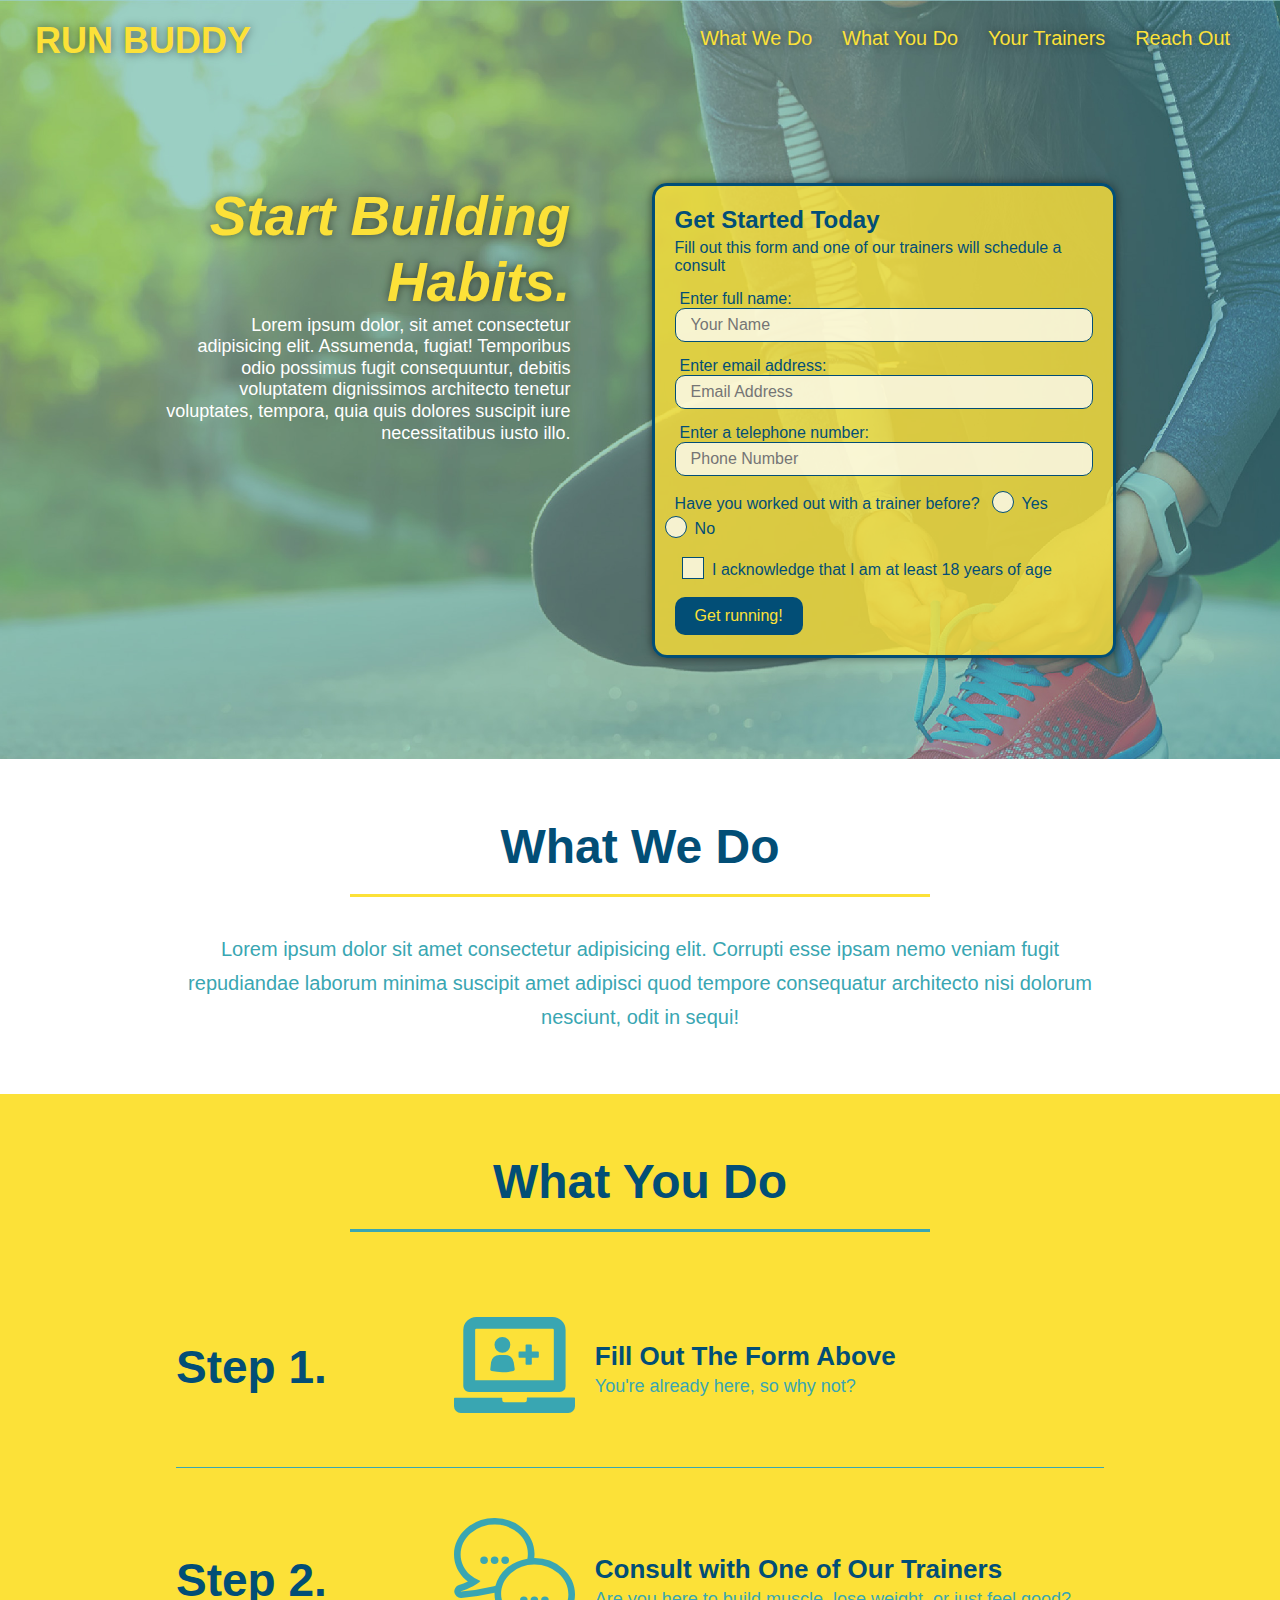
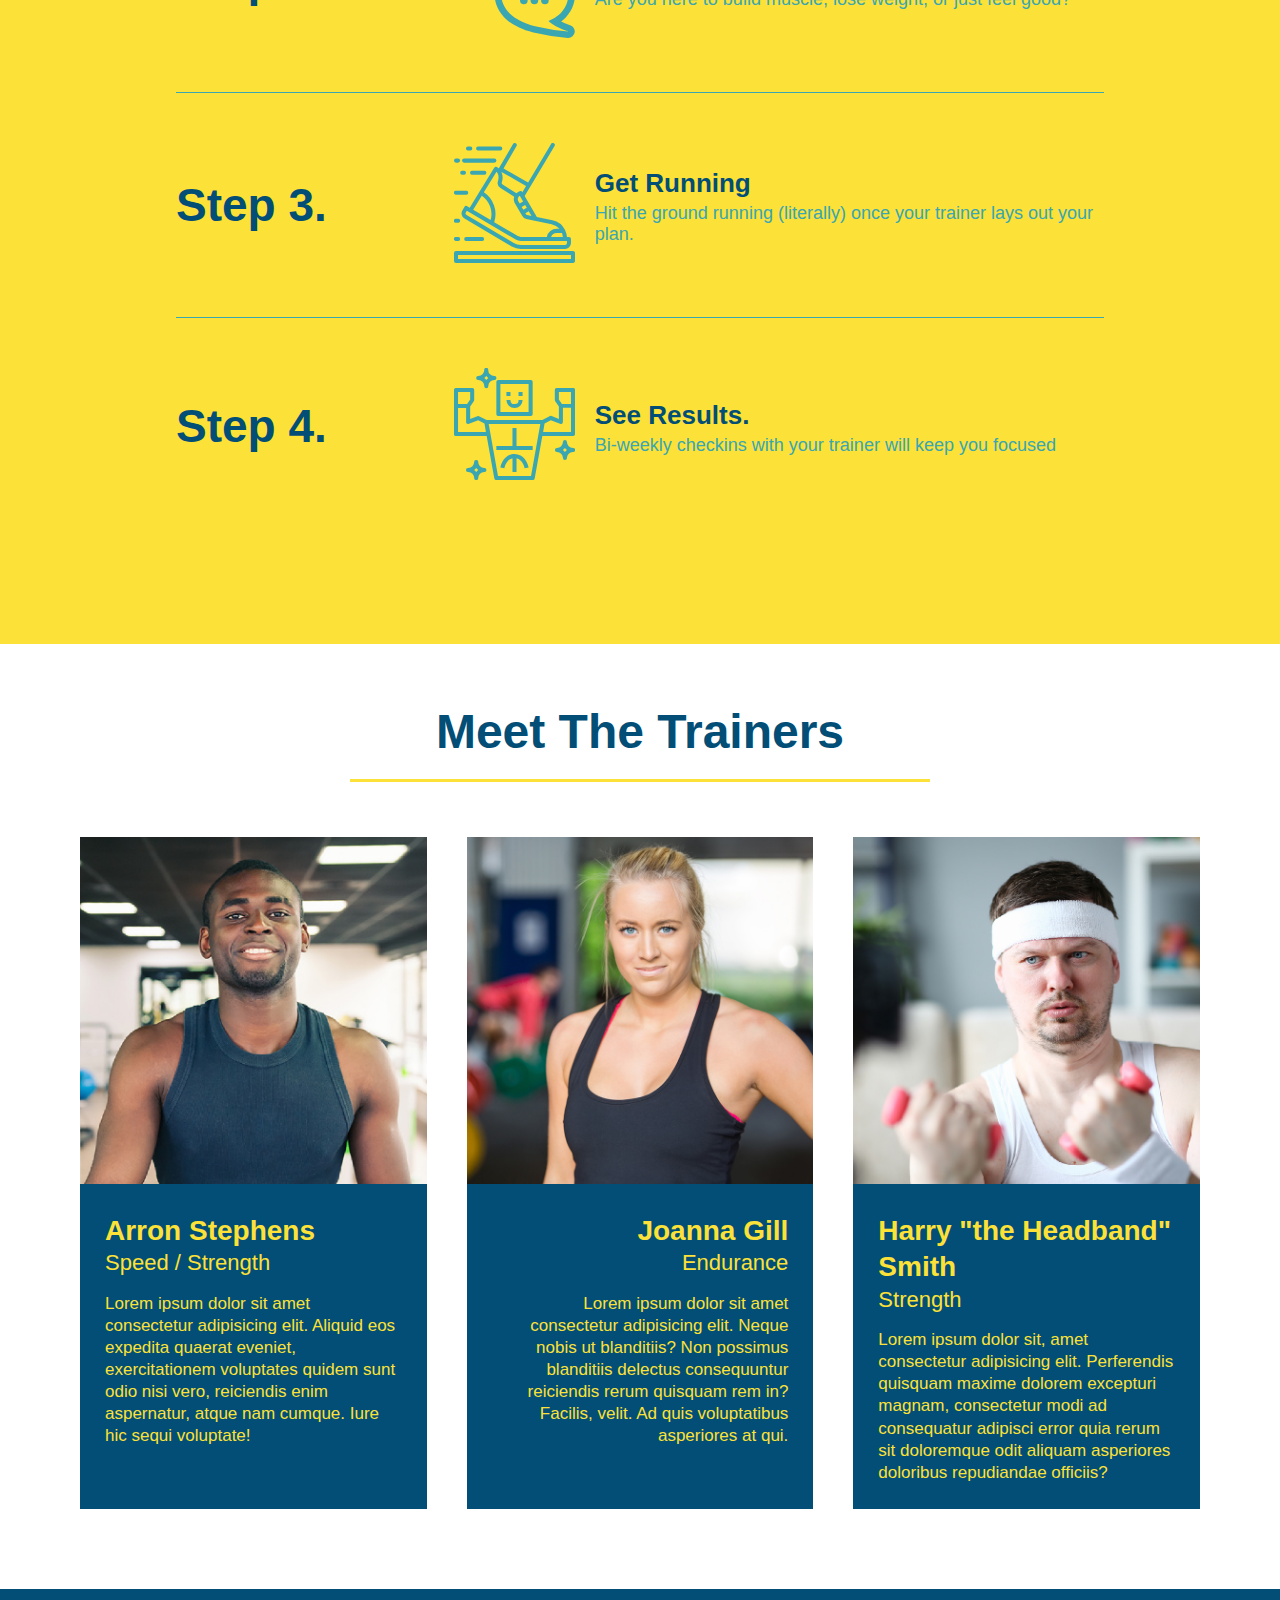
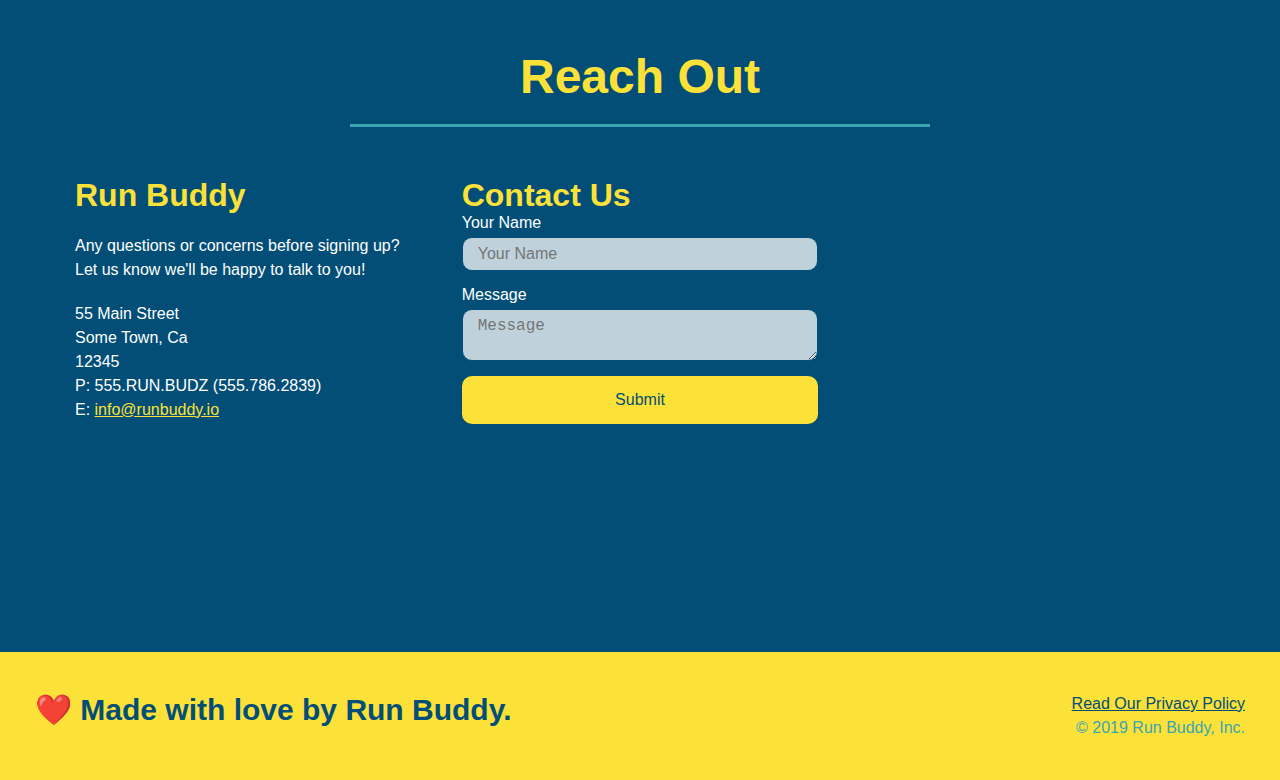
<file: index.html>
<!DOCTYPE html>
<html lang="en">
  <head>
    <meta charset="UTF-8" />
    <meta name="viewport" content="width=device-width, initial-scale=1.0" />
    <title>Run Buddy</title>
    <link rel="stylesheet" href="./assets/css/style.css" />
  </head>
  <body>
    <!-- navigation -->
    <header>
      <h1>
        <a href="/">RUN BUDDY</a>
      </h1>
      <nav>
        <!-- Unordered list element -->
        <ul>
          <!-- List item element -->
          <li>
            <!-- Anchor element -->
            <a href="#what-we-do">What We Do</a>
          </li>
          <li>
            <a href="#what-you-do">What You Do</a>
          </li>
          <li>
            <a href="#your-trainers">Your Trainers</a>
          </li>
          <li>
            <a href="#reach-out">Reach Out</a>
          </li>
        </ul>
      </nav>
    </header>

    <!-- hero/jumbotron -->
    <section class="hero">
      <div class="hero-cta">
        <h2>Start Building Habits.</h2>
        <p>
          Lorem ipsum dolor, sit amet consectetur adipisicing elit. Assumenda,
          fugiat! Temporibus odio possimus fugit consequuntur, debitis
          voluptatem dignissimos architecto tenetur voluptates, tempora, quia
          quis dolores suscipit iure necessitatibus iusto illo.
        </p>
      </div>
      <div class="hero-form">
        <h3>Get Started Today</h3>
        <p>
          Fill out this form and one of our trainers will schedule a consult
        </p>
        <!-- add form element -->
        <form>
          <label for="name">Enter full name:</label>
          <input
            type="text"
            placeholder="Your Name"
            name="name"
            id="name"
            class="form-input"
          />
          <label for="email">Enter email address:</label>
          <input
            type="email"
            placeholder="Email Address"
            name="email"
            id="email"
            class="form-input"
          />
          <label for="phone">Enter a telephone number:</label>
          <input
            type="tel"
            placeholder="Phone Number"
            name="phone"
            id="phone-number"
            class="form-input"
          />
          <p>
            Have you worked out with a trainer before?
            <span class="radio-wrapper">
              <input type="radio" name="trainer-confirm" id="trainer-yes" />
              <label for="trainer-yes">Yes</label>
            </span>
            <span class="radio-wrapper">
              <input type="radio" name="trainer-confirm" id="trainer-no" />
              <label for="trainer-no">No</label>
            </span>
          </p>
          <p>
            <span class="checkbox-wrapper">
              <input type="checkbox" name="age-confirm" id="checkbox" />
              <label for="checkbox">
                I acknowledge that I am at least 18 years of age
              </label>
            </span>
          </p>
          <button type="submit">Get running!</button>
        </form>
      </div>
    </section>

    <!-- 'what we do' section -->
    <section id="what-we-do" class="intro">
      <div class="flex-row">
        <h2 class="section-title primary-border">What We Do</h2>
      </div>
      <div class="flex-row">
        <p>
          Lorem ipsum dolor sit amet consectetur adipisicing elit. Corrupti esse
          ipsam nemo veniam fugit repudiandae laborum minima suscipit amet
          adipisci quod tempore consequatur architecto nisi dolorum nesciunt,
          odit in sequi!
        </p>
      </div>
    </section>

    <!-- 'what you do' section -->
    <section id="what-you-do" class="steps">
      <div class="flex-row">
        <h2 class="section-title secondary-border">What You Do</h2>
      </div>
      <div class="step">
        <h3>Step 1.</h3>
        <div class="step-info">
          <div class="step-img">
            <img src="assets/images/step-1.svg" alt="" />
          </div>
          <div class="step-text">
            <h4>Fill Out The Form Above</h4>
            <p>You're already here, so why not?</p>
          </div>
        </div>
      </div>

      <div class="step">
        <h3>Step 2.</h3>
        <div class="step-info">
          <div class="step-img">
            <img src="assets/images/step-2.svg" alt="" />
          </div>
          <div class="step-text">
            <h4>Consult with One of Our Trainers</h4>
            <p>Are you here to build muscle, lose weight, or just feel good?</p>
          </div>
        </div>
      </div>

      <div class="step">
        <h3>Step 3.</h3>
        <div class="step-info">
          <div class="step-img">
            <img src="assets/images/step-3.svg" alt="" />
          </div>
          <div class="step-text">
            <h4>Get Running</h4>
            <p>
              Hit the ground running (literally) once your trainer lays out your
              plan.
            </p>
          </div>
        </div>
      </div>

      <div class="step">
        <h3>Step 4.</h3>
        <div class="step-info">
          <div class="step-img">
            <img src="assets/images/step-4.svg" alt="" />
          </div>
          <div class="step-text">
            <h4>See Results.</h4>
            <p>Bi-weekly checkins with your trainer will keep you focused</p>
          </div>
        </div>
      </div>
    </section>

    <!-- 'meet the trainers' section -->
    <section id="your-trainers">
      <div class="flex-row">
        <h2 class="section-title primary-border">Meet The Trainers</h2>
      </div>
      <!-- first trainer bio -->
      <div class="trainers">
        <article class="trainer">
          <img
            src="assets/images/trainer-1.jpg"
            alt="Arron Stephens in his workout clothes, ready to pump iron"
          />
          <div class="trainer-bio text-left">
            <h3>Arron Stephens</h3>
            <h4>Speed / Strength</h4>
            <p>
              Lorem ipsum dolor sit amet consectetur adipisicing elit. Aliquid
              eos expedita quaerat eveniet, exercitationem voluptates quidem
              sunt odio nisi vero, reiciendis enim aspernatur, atque nam cumque.
              Iure hic sequi voluptate!
            </p>
          </div>
        </article>
        <!-- second trainer bio -->
        <article class="trainer">
          <img
            src="assets/images/trainer-2.jpg"
            alt="Joanna Gill cooling off after a workout"
          />
          <div class="trainer-bio text-right">
            <h3>Joanna Gill</h3>
            <h4>Endurance</h4>
            <p>
              Lorem ipsum dolor sit amet consectetur adipisicing elit. Neque
              nobis ut blanditiis? Non possimus blanditiis delectus consequuntur
              reiciendis rerum quisquam rem in? Facilis, velit. Ad quis
              voluptatibus asperiores at qui.
            </p>
          </div>
        </article>
        <!-- third trainer bio -->
        <article class="trainer">
          <img
            src="assets/images/trainer-3.jpg"
            alt="Harry Smith wearing a headband and lifting comically small pink weights"
          />
          <div class="trainer-bio text-left">
            <h3>Harry "the Headband" Smith</h3>
            <h4>Strength</h4>
            <p>
              Lorem ipsum dolor sit, amet consectetur adipisicing elit.
              Perferendis quisquam maxime dolorem excepturi magnam, consectetur
              modi ad consequatur adipisci error quia rerum sit doloremque odit
              aliquam asperiores doloribus repudiandae officiis?
            </p>
          </div>
        </article>
      </div>
    </section>

    <!-- 'reach out' section -->
    <section id="reach-out" class="contact">
      <div class="flex-row">
        <h2 class="section-title secondary-border">Reach Out</h2>
      </div>
      <div class="contact-info">
        <div>
          <h3>Run Buddy</h3>
          <p>
            Any questions or concerns before signing up?
            <br />
            Let us know we'll be happy to talk to you!
          </p>
          <address>
            55 Main Street <br />
            Some Town, Ca <br />
            12345 <br />
            P: 555.RUN.BUDZ (555.786.2839) <br />
            E: <a href="mailto:info@runbuddy.io">info@runbuddy.io </a>
          </address>
        </div>
        <div class="contact-form">
          <h3>Contact Us</h3>
          <form>
            <label for="contact-name">Your Name</label>
            <input type="text" id="contact-name" placeholder="Your Name" />

            <label for="contact-message">Message</label>
            <textarea id="contact-message" placeholder="Message"></textarea>

            <button type="submit">Submit</button>
          </form>
        </div>
        <iframe
          src="https://www.google.com/maps/embed?pb=!1m18!1m12!1m3!1d12410.68404969108!2d-95.26455086713744!3d38.954343572988265!2m3!1f0!2f0!3f0!3m2!1i1024!2i768!4f13.1!3m3!1m2!1s0x87bf6f32f3a8d673%3A0x53714e21ab238228!2sUniversity%20of%20Kansas!5e0!3m2!1sen!2sus!4v1631415348283!5m2!1sen!2sus"
          style="border: 0"
          allowfullscreen=""
          loading="lazy"
        ></iframe>
      </div>
    </section>

    <!-- footer -->
    <footer>
      <h2>❤️ Made with love by Run Buddy.</h2>
      <div>
        <a href="./privacy-policy.html">Read Our Privacy Policy</a><br />
        &copy; 2019 Run Buddy, Inc.
      </div>
    </footer>
  </body>
</html>
</file>
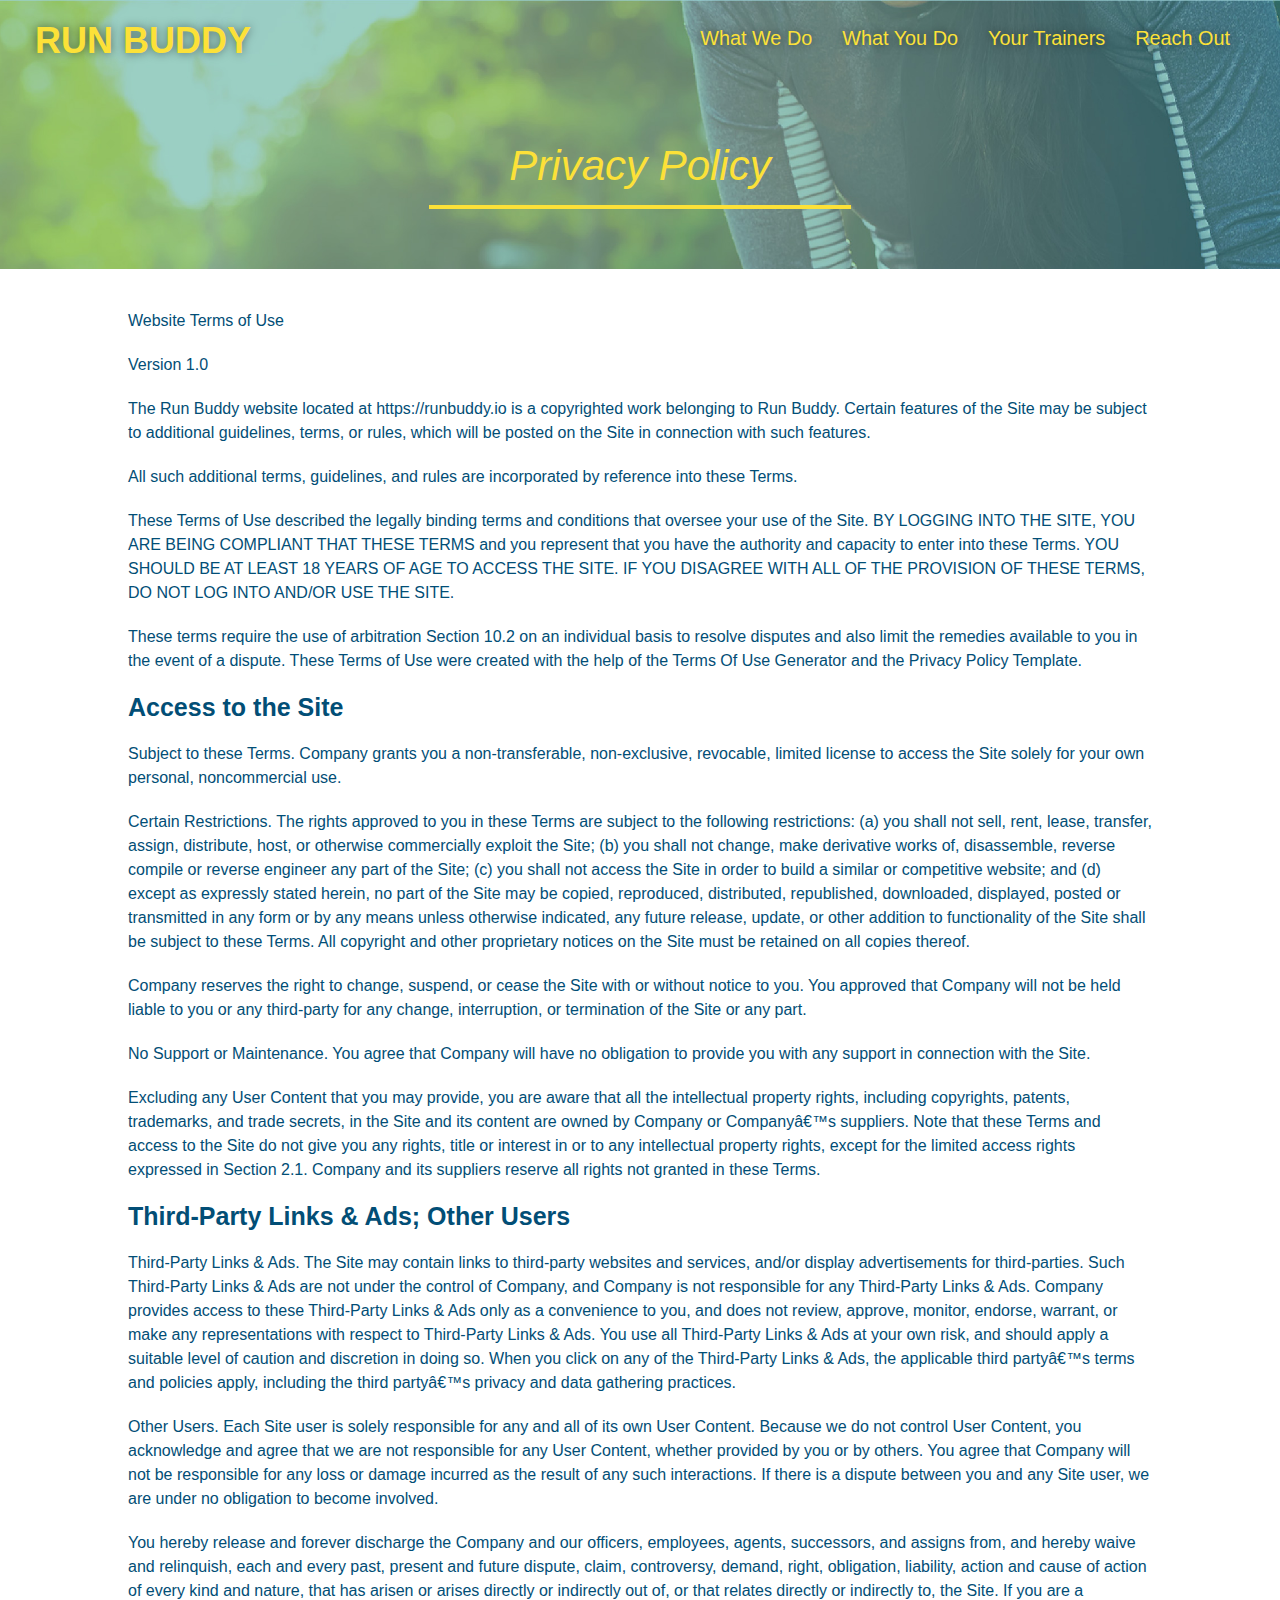
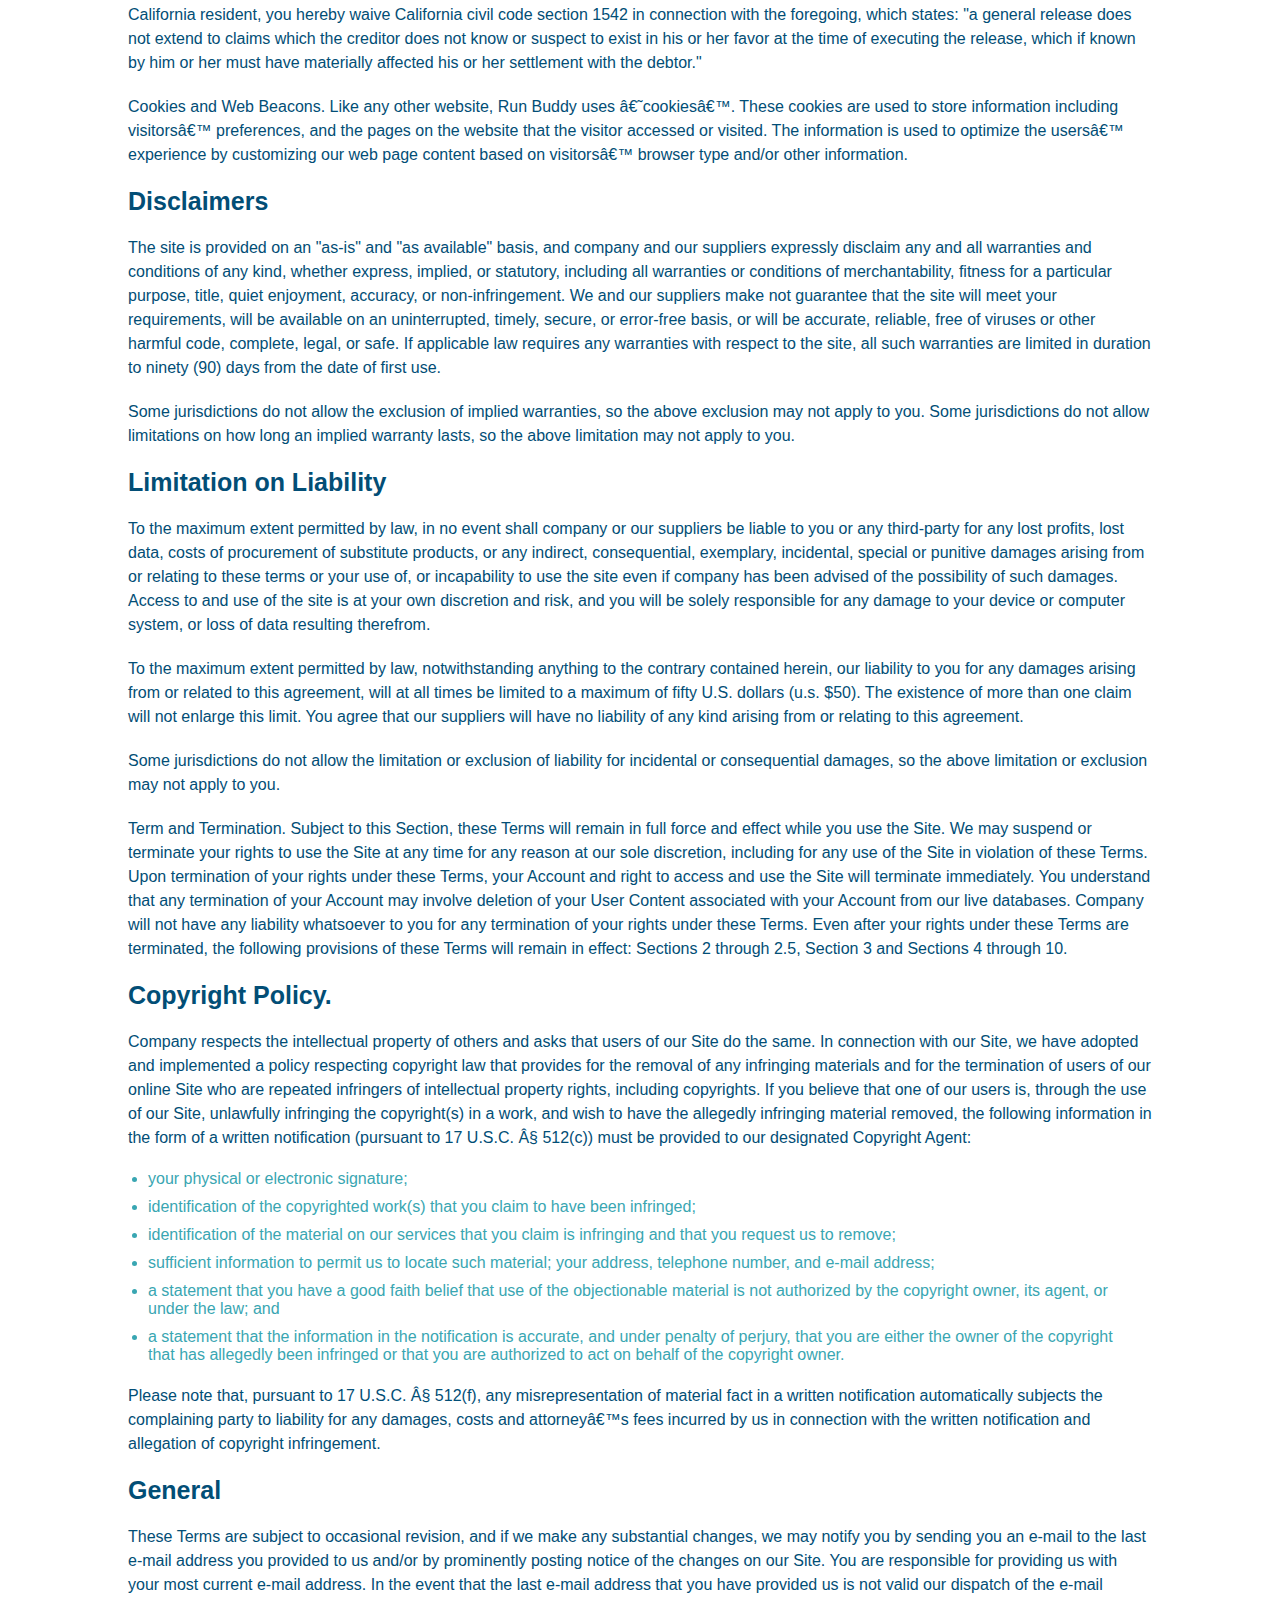
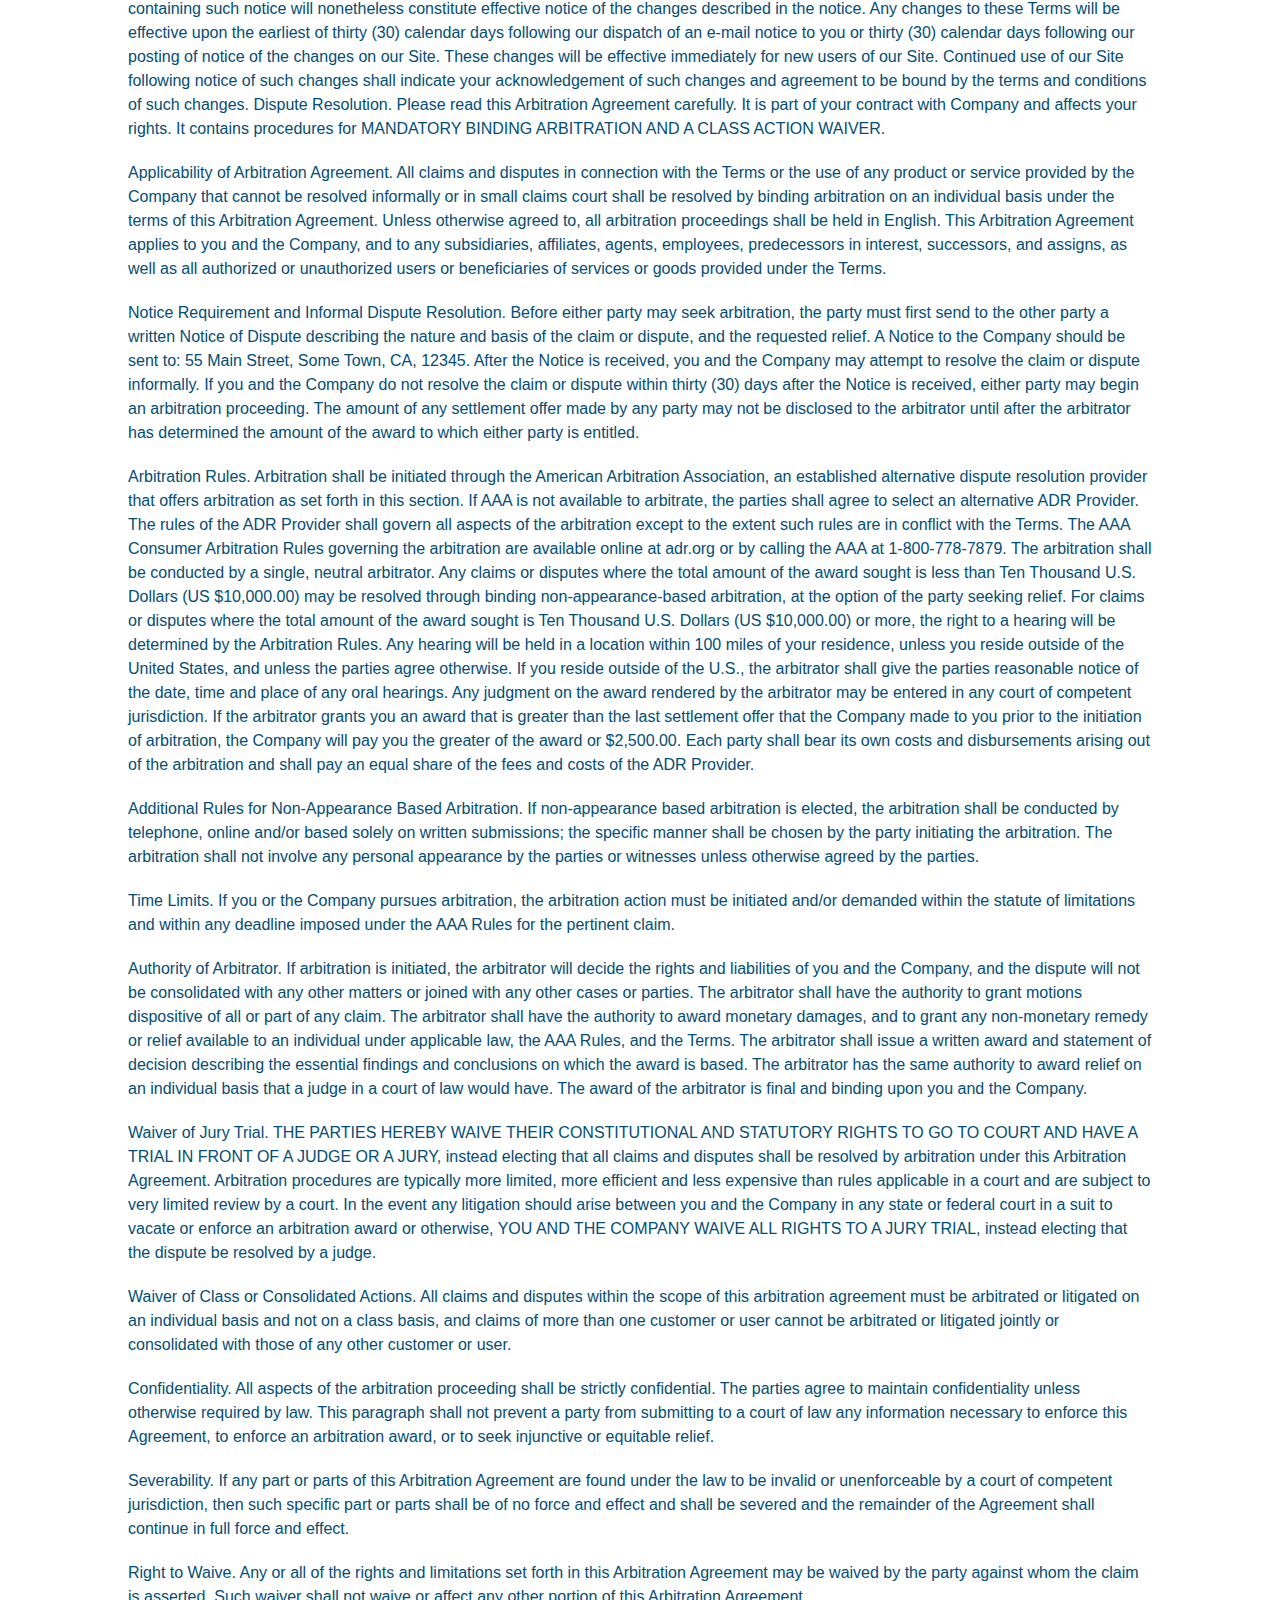
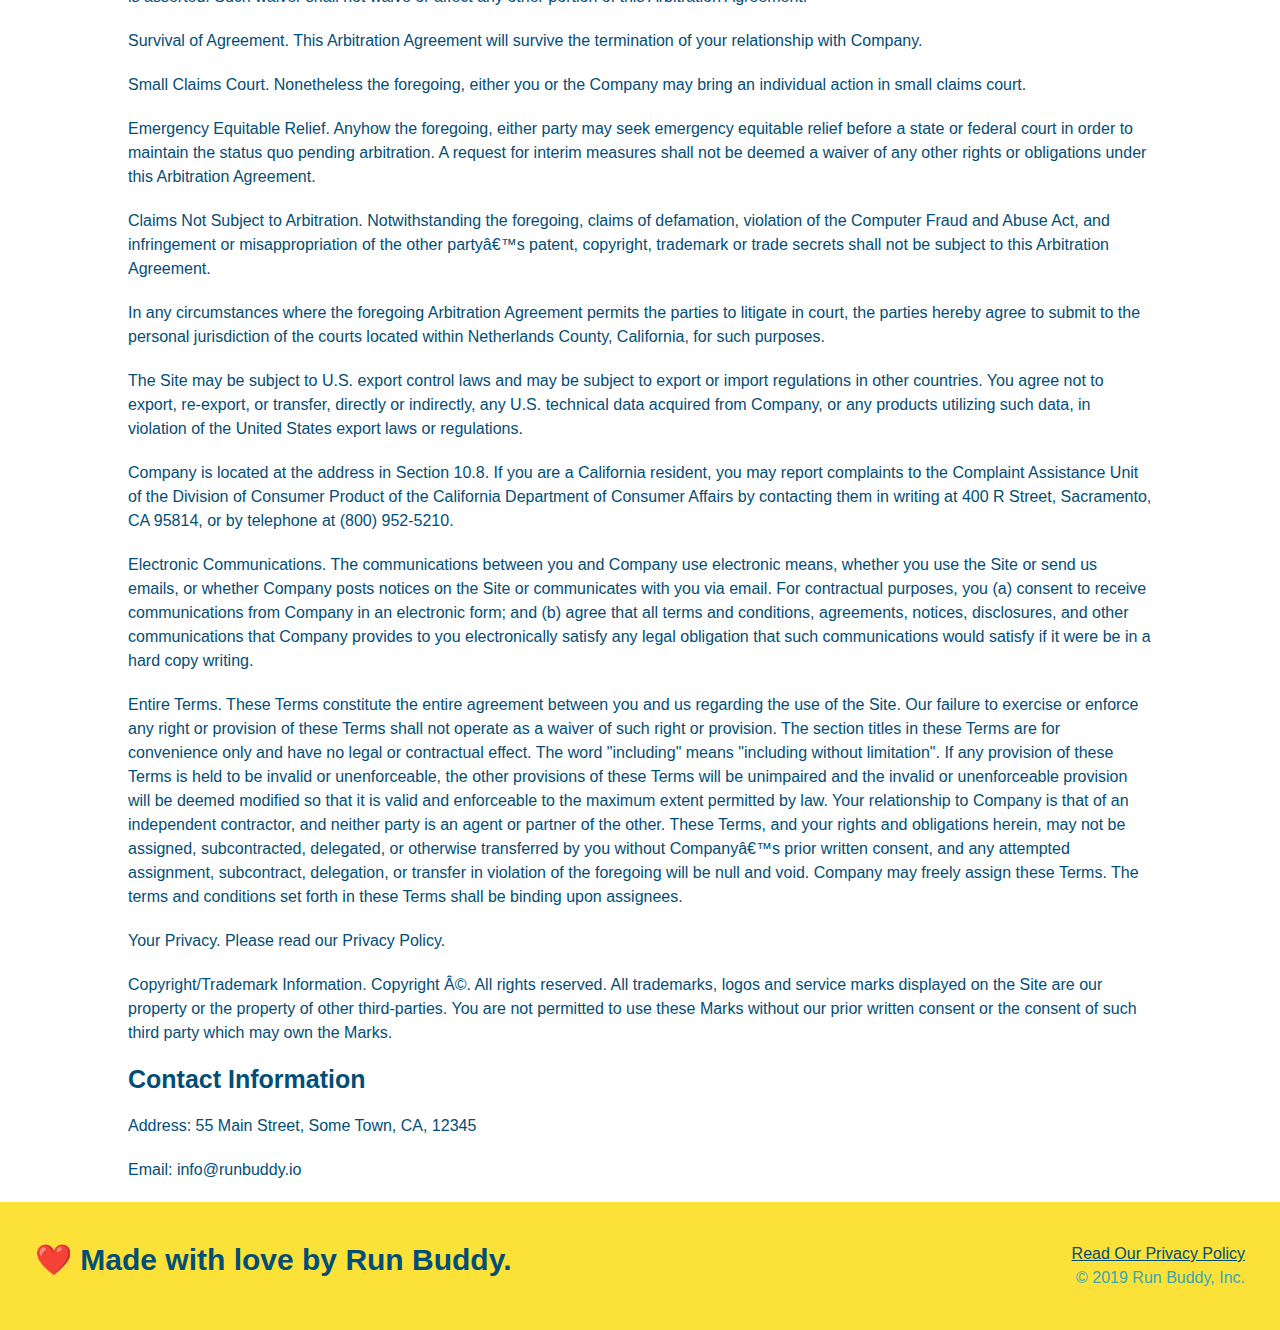
<file: privacy-policy.html>
<!DOCTYPE html>
<html lang="en">
  <head>
    <meta charset="UTF-8" />
    <meta name="viewport" content="width=device-width, initial-scale=1.0" />
    <title>Privacy Policy - Run Buddy</title>
    <link rel="stylesheet" href="assets/css/style.css" />
    <link rel="stylesheet" href="assets/css/secondary-styles.css" />
  </head>
  <body>
    <header>
      <h1>
        <a href="/">RUN BUDDY</a>
      </h1>
      <nav>
        <!-- Unordered list element -->
        <ul>
          <!-- List item element -->
          <li>
            <!-- Anchor element -->
            <a href="./index.html#what-we-do">What We Do</a>
          </li>
          <li>
            <a href="./index.html#what-you-do">What You Do</a>
          </li>
          <li>
            <a href="./index.html#your-trainers">Your Trainers</a>
          </li>
          <li>
            <a href="./index.html#reach-out">Reach Out</a>
          </li>
        </ul>
      </nav>
    </header>
    <section class="hero">
      <h2 class="page-title">Privacy Policy</h2>
    </section>
    <article class="secondary-content">
      <p>Website Terms of Use</p>

      <p>Version 1.0</p>

      <p>
        The Run Buddy website located at https://runbuddy.io is a copyrighted
        work belonging to Run Buddy. Certain features of the Site may be subject
        to additional guidelines, terms, or rules, which will be posted on the
        Site in connection with such features.
      </p>

      <p>
        All such additional terms, guidelines, and rules are incorporated by
        reference into these Terms.
      </p>

      <p>
        These Terms of Use described the legally binding terms and conditions
        that oversee your use of the Site. BY LOGGING INTO THE SITE, YOU ARE
        BEING COMPLIANT THAT THESE TERMS and you represent that you have the
        authority and capacity to enter into these Terms. YOU SHOULD BE AT LEAST
        18 YEARS OF AGE TO ACCESS THE SITE. IF YOU DISAGREE WITH ALL OF THE
        PROVISION OF THESE TERMS, DO NOT LOG INTO AND/OR USE THE SITE.
      </p>

      <p>
        These terms require the use of arbitration Section 10.2 on an individual
        basis to resolve disputes and also limit the remedies available to you
        in the event of a dispute. These Terms of Use were created with the help
        of the Terms Of Use Generator and the Privacy Policy Template.
      </p>

      <h3>Access to the Site</h3>

      <p>
        Subject to these Terms. Company grants you a non-transferable,
        non-exclusive, revocable, limited license to access the Site solely for
        your own personal, noncommercial use.
      </p>

      <p>
        Certain Restrictions. The rights approved to you in these Terms are
        subject to the following restrictions: (a) you shall not sell, rent,
        lease, transfer, assign, distribute, host, or otherwise commercially
        exploit the Site; (b) you shall not change, make derivative works of,
        disassemble, reverse compile or reverse engineer any part of the Site;
        (c) you shall not access the Site in order to build a similar or
        competitive website; and (d) except as expressly stated herein, no part
        of the Site may be copied, reproduced, distributed, republished,
        downloaded, displayed, posted or transmitted in any form or by any means
        unless otherwise indicated, any future release, update, or other
        addition to functionality of the Site shall be subject to these Terms.
        All copyright and other proprietary notices on the Site must be retained
        on all copies thereof.
      </p>

      <p>
        Company reserves the right to change, suspend, or cease the Site with or
        without notice to you. You approved that Company will not be held liable
        to you or any third-party for any change, interruption, or termination
        of the Site or any part.
      </p>

      <p>
        No Support or Maintenance. You agree that Company will have no
        obligation to provide you with any support in connection with the Site.
      </p>

      <p>
        Excluding any User Content that you may provide, you are aware that all
        the intellectual property rights, including copyrights, patents,
        trademarks, and trade secrets, in the Site and its content are owned by
        Company or Companyâ€™s suppliers. Note that these Terms and access to
        the Site do not give you any rights, title or interest in or to any
        intellectual property rights, except for the limited access rights
        expressed in Section 2.1. Company and its suppliers reserve all rights
        not granted in these Terms.
      </p>

      <h3>Third-Party Links & Ads; Other Users</h3>

      <p>
        Third-Party Links & Ads. The Site may contain links to third-party
        websites and services, and/or display advertisements for third-parties.
        Such Third-Party Links & Ads are not under the control of Company, and
        Company is not responsible for any Third-Party Links & Ads. Company
        provides access to these Third-Party Links & Ads only as a convenience
        to you, and does not review, approve, monitor, endorse, warrant, or make
        any representations with respect to Third-Party Links & Ads. You use all
        Third-Party Links & Ads at your own risk, and should apply a suitable
        level of caution and discretion in doing so. When you click on any of
        the Third-Party Links & Ads, the applicable third partyâ€™s terms and
        policies apply, including the third partyâ€™s privacy and data gathering
        practices.
      </p>

      <p>
        Other Users. Each Site user is solely responsible for any and all of its
        own User Content. Because we do not control User Content, you
        acknowledge and agree that we are not responsible for any User Content,
        whether provided by you or by others. You agree that Company will not be
        responsible for any loss or damage incurred as the result of any such
        interactions. If there is a dispute between you and any Site user, we
        are under no obligation to become involved.
      </p>

      <p>
        You hereby release and forever discharge the Company and our officers,
        employees, agents, successors, and assigns from, and hereby waive and
        relinquish, each and every past, present and future dispute, claim,
        controversy, demand, right, obligation, liability, action and cause of
        action of every kind and nature, that has arisen or arises directly or
        indirectly out of, or that relates directly or indirectly to, the Site.
        If you are a California resident, you hereby waive California civil code
        section 1542 in connection with the foregoing, which states: "a general
        release does not extend to claims which the creditor does not know or
        suspect to exist in his or her favor at the time of executing the
        release, which if known by him or her must have materially affected his
        or her settlement with the debtor."
      </p>

      <p>
        Cookies and Web Beacons. Like any other website, Run Buddy uses
        â€˜cookiesâ€™. These cookies are used to store information including
        visitorsâ€™ preferences, and the pages on the website that the visitor
        accessed or visited. The information is used to optimize the usersâ€™
        experience by customizing our web page content based on visitorsâ€™
        browser type and/or other information.
      </p>

      <h3>Disclaimers</h3>

      <p>
        The site is provided on an "as-is" and "as available" basis, and company
        and our suppliers expressly disclaim any and all warranties and
        conditions of any kind, whether express, implied, or statutory,
        including all warranties or conditions of merchantability, fitness for a
        particular purpose, title, quiet enjoyment, accuracy, or
        non-infringement. We and our suppliers make not guarantee that the site
        will meet your requirements, will be available on an uninterrupted,
        timely, secure, or error-free basis, or will be accurate, reliable, free
        of viruses or other harmful code, complete, legal, or safe. If
        applicable law requires any warranties with respect to the site, all
        such warranties are limited in duration to ninety (90) days from the
        date of first use.
      </p>

      <p>
        Some jurisdictions do not allow the exclusion of implied warranties, so
        the above exclusion may not apply to you. Some jurisdictions do not
        allow limitations on how long an implied warranty lasts, so the above
        limitation may not apply to you.
      </p>

      <h3>Limitation on Liability</h3>

      <p>
        To the maximum extent permitted by law, in no event shall company or our
        suppliers be liable to you or any third-party for any lost profits, lost
        data, costs of procurement of substitute products, or any indirect,
        consequential, exemplary, incidental, special or punitive damages
        arising from or relating to these terms or your use of, or incapability
        to use the site even if company has been advised of the possibility of
        such damages. Access to and use of the site is at your own discretion
        and risk, and you will be solely responsible for any damage to your
        device or computer system, or loss of data resulting therefrom.
      </p>

      <p>
        To the maximum extent permitted by law, notwithstanding anything to the
        contrary contained herein, our liability to you for any damages arising
        from or related to this agreement, will at all times be limited to a
        maximum of fifty U.S. dollars (u.s. $50). The existence of more than one
        claim will not enlarge this limit. You agree that our suppliers will
        have no liability of any kind arising from or relating to this
        agreement.
      </p>

      <p>
        Some jurisdictions do not allow the limitation or exclusion of liability
        for incidental or consequential damages, so the above limitation or
        exclusion may not apply to you.
      </p>

      <p>
        Term and Termination. Subject to this Section, these Terms will remain
        in full force and effect while you use the Site. We may suspend or
        terminate your rights to use the Site at any time for any reason at our
        sole discretion, including for any use of the Site in violation of these
        Terms. Upon termination of your rights under these Terms, your Account
        and right to access and use the Site will terminate immediately. You
        understand that any termination of your Account may involve deletion of
        your User Content associated with your Account from our live databases.
        Company will not have any liability whatsoever to you for any
        termination of your rights under these Terms. Even after your rights
        under these Terms are terminated, the following provisions of these
        Terms will remain in effect: Sections 2 through 2.5, Section 3 and
        Sections 4 through 10.
      </p>

      <h3>Copyright Policy.</h3>

      <p>
        Company respects the intellectual property of others and asks that users
        of our Site do the same. In connection with our Site, we have adopted
        and implemented a policy respecting copyright law that provides for the
        removal of any infringing materials and for the termination of users of
        our online Site who are repeated infringers of intellectual property
        rights, including copyrights. If you believe that one of our users is,
        through the use of our Site, unlawfully infringing the copyright(s) in a
        work, and wish to have the allegedly infringing material removed, the
        following information in the form of a written notification (pursuant to
        17 U.S.C. Â§ 512(c)) must be provided to our designated Copyright Agent:
      </p>

      <ul>
        <li>your physical or electronic signature;</li>
        <li>
          identification of the copyrighted work(s) that you claim to have been
          infringed;
        </li>
        <li>
          identification of the material on our services that you claim is
          infringing and that you request us to remove;
        </li>
        <li>
          sufficient information to permit us to locate such material; your
          address, telephone number, and e-mail address;
        </li>
        <li>
          a statement that you have a good faith belief that use of the
          objectionable material is not authorized by the copyright owner, its
          agent, or under the law; and
        </li>
        <li>
          a statement that the information in the notification is accurate, and
          under penalty of perjury, that you are either the owner of the
          copyright that has allegedly been infringed or that you are authorized
          to act on behalf of the copyright owner.
        </li>
      </ul>

      <p>
        Please note that, pursuant to 17 U.S.C. Â§ 512(f), any misrepresentation
        of material fact in a written notification automatically subjects the
        complaining party to liability for any damages, costs and attorneyâ€™s
        fees incurred by us in connection with the written notification and
        allegation of copyright infringement.
      </p>

      <h3>General</h3>

      <p>
        These Terms are subject to occasional revision, and if we make any
        substantial changes, we may notify you by sending you an e-mail to the
        last e-mail address you provided to us and/or by prominently posting
        notice of the changes on our Site. You are responsible for providing us
        with your most current e-mail address. In the event that the last e-mail
        address that you have provided us is not valid our dispatch of the
        e-mail containing such notice will nonetheless constitute effective
        notice of the changes described in the notice. Any changes to these
        Terms will be effective upon the earliest of thirty (30) calendar days
        following our dispatch of an e-mail notice to you or thirty (30)
        calendar days following our posting of notice of the changes on our
        Site. These changes will be effective immediately for new users of our
        Site. Continued use of our Site following notice of such changes shall
        indicate your acknowledgement of such changes and agreement to be bound
        by the terms and conditions of such changes. Dispute Resolution. Please
        read this Arbitration Agreement carefully. It is part of your contract
        with Company and affects your rights. It contains procedures for
        MANDATORY BINDING ARBITRATION AND A CLASS ACTION WAIVER.
      </p>

      <p>
        Applicability of Arbitration Agreement. All claims and disputes in
        connection with the Terms or the use of any product or service provided
        by the Company that cannot be resolved informally or in small claims
        court shall be resolved by binding arbitration on an individual basis
        under the terms of this Arbitration Agreement. Unless otherwise agreed
        to, all arbitration proceedings shall be held in English. This
        Arbitration Agreement applies to you and the Company, and to any
        subsidiaries, affiliates, agents, employees, predecessors in interest,
        successors, and assigns, as well as all authorized or unauthorized users
        or beneficiaries of services or goods provided under the Terms.
      </p>

      <p>
        Notice Requirement and Informal Dispute Resolution. Before either party
        may seek arbitration, the party must first send to the other party a
        written Notice of Dispute describing the nature and basis of the claim
        or dispute, and the requested relief. A Notice to the Company should be
        sent to: 55 Main Street, Some Town, CA, 12345. After the Notice is
        received, you and the Company may attempt to resolve the claim or
        dispute informally. If you and the Company do not resolve the claim or
        dispute within thirty (30) days after the Notice is received, either
        party may begin an arbitration proceeding. The amount of any settlement
        offer made by any party may not be disclosed to the arbitrator until
        after the arbitrator has determined the amount of the award to which
        either party is entitled.
      </p>

      <p>
        Arbitration Rules. Arbitration shall be initiated through the American
        Arbitration Association, an established alternative dispute resolution
        provider that offers arbitration as set forth in this section. If AAA is
        not available to arbitrate, the parties shall agree to select an
        alternative ADR Provider. The rules of the ADR Provider shall govern all
        aspects of the arbitration except to the extent such rules are in
        conflict with the Terms. The AAA Consumer Arbitration Rules governing
        the arbitration are available online at adr.org or by calling the AAA at
        1-800-778-7879. The arbitration shall be conducted by a single, neutral
        arbitrator. Any claims or disputes where the total amount of the award
        sought is less than Ten Thousand U.S. Dollars (US $10,000.00) may be
        resolved through binding non-appearance-based arbitration, at the option
        of the party seeking relief. For claims or disputes where the total
        amount of the award sought is Ten Thousand U.S. Dollars (US $10,000.00)
        or more, the right to a hearing will be determined by the Arbitration
        Rules. Any hearing will be held in a location within 100 miles of your
        residence, unless you reside outside of the United States, and unless
        the parties agree otherwise. If you reside outside of the U.S., the
        arbitrator shall give the parties reasonable notice of the date, time
        and place of any oral hearings. Any judgment on the award rendered by
        the arbitrator may be entered in any court of competent jurisdiction. If
        the arbitrator grants you an award that is greater than the last
        settlement offer that the Company made to you prior to the initiation of
        arbitration, the Company will pay you the greater of the award or
        $2,500.00. Each party shall bear its own costs and disbursements arising
        out of the arbitration and shall pay an equal share of the fees and
        costs of the ADR Provider.
      </p>

      <p>
        Additional Rules for Non-Appearance Based Arbitration. If non-appearance
        based arbitration is elected, the arbitration shall be conducted by
        telephone, online and/or based solely on written submissions; the
        specific manner shall be chosen by the party initiating the arbitration.
        The arbitration shall not involve any personal appearance by the parties
        or witnesses unless otherwise agreed by the parties.
      </p>

      <p>
        Time Limits. If you or the Company pursues arbitration, the arbitration
        action must be initiated and/or demanded within the statute of
        limitations and within any deadline imposed under the AAA Rules for the
        pertinent claim.
      </p>

      <p>
        Authority of Arbitrator. If arbitration is initiated, the arbitrator
        will decide the rights and liabilities of you and the Company, and the
        dispute will not be consolidated with any other matters or joined with
        any other cases or parties. The arbitrator shall have the authority to
        grant motions dispositive of all or part of any claim. The arbitrator
        shall have the authority to award monetary damages, and to grant any
        non-monetary remedy or relief available to an individual under
        applicable law, the AAA Rules, and the Terms. The arbitrator shall issue
        a written award and statement of decision describing the essential
        findings and conclusions on which the award is based. The arbitrator has
        the same authority to award relief on an individual basis that a judge
        in a court of law would have. The award of the arbitrator is final and
        binding upon you and the Company.
      </p>

      <p>
        Waiver of Jury Trial. THE PARTIES HEREBY WAIVE THEIR CONSTITUTIONAL AND
        STATUTORY RIGHTS TO GO TO COURT AND HAVE A TRIAL IN FRONT OF A JUDGE OR
        A JURY, instead electing that all claims and disputes shall be resolved
        by arbitration under this Arbitration Agreement. Arbitration procedures
        are typically more limited, more efficient and less expensive than rules
        applicable in a court and are subject to very limited review by a court.
        In the event any litigation should arise between you and the Company in
        any state or federal court in a suit to vacate or enforce an arbitration
        award or otherwise, YOU AND THE COMPANY WAIVE ALL RIGHTS TO A JURY
        TRIAL, instead electing that the dispute be resolved by a judge.
      </p>

      <p>
        Waiver of Class or Consolidated Actions. All claims and disputes within
        the scope of this arbitration agreement must be arbitrated or litigated
        on an individual basis and not on a class basis, and claims of more than
        one customer or user cannot be arbitrated or litigated jointly or
        consolidated with those of any other customer or user.
      </p>

      <p>
        Confidentiality. All aspects of the arbitration proceeding shall be
        strictly confidential. The parties agree to maintain confidentiality
        unless otherwise required by law. This paragraph shall not prevent a
        party from submitting to a court of law any information necessary to
        enforce this Agreement, to enforce an arbitration award, or to seek
        injunctive or equitable relief.
      </p>

      <p>
        Severability. If any part or parts of this Arbitration Agreement are
        found under the law to be invalid or unenforceable by a court of
        competent jurisdiction, then such specific part or parts shall be of no
        force and effect and shall be severed and the remainder of the Agreement
        shall continue in full force and effect.
      </p>

      <p>
        Right to Waive. Any or all of the rights and limitations set forth in
        this Arbitration Agreement may be waived by the party against whom the
        claim is asserted. Such waiver shall not waive or affect any other
        portion of this Arbitration Agreement.
      </p>

      <p>
        Survival of Agreement. This Arbitration Agreement will survive the
        termination of your relationship with Company.
      </p>

      <p>
        Small Claims Court. Nonetheless the foregoing, either you or the Company
        may bring an individual action in small claims court.
      </p>

      <p>
        Emergency Equitable Relief. Anyhow the foregoing, either party may seek
        emergency equitable relief before a state or federal court in order to
        maintain the status quo pending arbitration. A request for interim
        measures shall not be deemed a waiver of any other rights or obligations
        under this Arbitration Agreement.
      </p>

      <p>
        Claims Not Subject to Arbitration. Notwithstanding the foregoing, claims
        of defamation, violation of the Computer Fraud and Abuse Act, and
        infringement or misappropriation of the other partyâ€™s patent,
        copyright, trademark or trade secrets shall not be subject to this
        Arbitration Agreement.
      </p>

      <p>
        In any circumstances where the foregoing Arbitration Agreement permits
        the parties to litigate in court, the parties hereby agree to submit to
        the personal jurisdiction of the courts located within Netherlands
        County, California, for such purposes.
      </p>

      <p>
        The Site may be subject to U.S. export control laws and may be subject
        to export or import regulations in other countries. You agree not to
        export, re-export, or transfer, directly or indirectly, any U.S.
        technical data acquired from Company, or any products utilizing such
        data, in violation of the United States export laws or regulations.
      </p>

      <p>
        Company is located at the address in Section 10.8. If you are a
        California resident, you may report complaints to the Complaint
        Assistance Unit of the Division of Consumer Product of the California
        Department of Consumer Affairs by contacting them in writing at 400 R
        Street, Sacramento, CA 95814, or by telephone at (800) 952-5210.
      </p>

      <p>
        Electronic Communications. The communications between you and Company
        use electronic means, whether you use the Site or send us emails, or
        whether Company posts notices on the Site or communicates with you via
        email. For contractual purposes, you (a) consent to receive
        communications from Company in an electronic form; and (b) agree that
        all terms and conditions, agreements, notices, disclosures, and other
        communications that Company provides to you electronically satisfy any
        legal obligation that such communications would satisfy if it were be in
        a hard copy writing.
      </p>

      <p>
        Entire Terms. These Terms constitute the entire agreement between you
        and us regarding the use of the Site. Our failure to exercise or enforce
        any right or provision of these Terms shall not operate as a waiver of
        such right or provision. The section titles in these Terms are for
        convenience only and have no legal or contractual effect. The word
        "including" means "including without limitation". If any provision of
        these Terms is held to be invalid or unenforceable, the other provisions
        of these Terms will be unimpaired and the invalid or unenforceable
        provision will be deemed modified so that it is valid and enforceable to
        the maximum extent permitted by law. Your relationship to Company is
        that of an independent contractor, and neither party is an agent or
        partner of the other. These Terms, and your rights and obligations
        herein, may not be assigned, subcontracted, delegated, or otherwise
        transferred by you without Companyâ€™s prior written consent, and any
        attempted assignment, subcontract, delegation, or transfer in violation
        of the foregoing will be null and void. Company may freely assign these
        Terms. The terms and conditions set forth in these Terms shall be
        binding upon assignees.
      </p>

      <p>Your Privacy. Please read our Privacy Policy.</p>

      <p>
        Copyright/Trademark Information. Copyright Â©. All rights reserved. All
        trademarks, logos and service marks displayed on the Site are our
        property or the property of other third-parties. You are not permitted
        to use these Marks without our prior written consent or the consent of
        such third party which may own the Marks.
      </p>

      <h3>Contact Information</h3>

      <p>Address: 55 Main Street, Some Town, CA, 12345</p>

      <p>Email: info@runbuddy.io</p>
    </article>
    <!-- footer -->
    <footer>
      <h2>❤️ Made with love by Run Buddy.</h2>
      <div>
        <a href="#">Read Our Privacy Policy</a><br />
        &copy; 2019 Run Buddy, Inc.
      </div>
    </footer>
  </body>
</html>
</file>
<file: assets/css/style.css>
:root {
  --primary-color: #fce138;
  --secondary-color: #024e76;
  --tertiary-color: #39a6b2;
}

* {
  margin: 0;
  padding: 0;
  box-sizing: border-box;
}

/* apply styles to <body> */
body {
  color: var(--tertiary-color);
  font-family: Helvetica, Arial, sans-serif;
}

/* apply styles to <header> */
header {
  padding: 20px 35px;
  background-color: var(--tertiary-color);
  display: flex;
  justify-content: space-between;
  flex-wrap: wrap;
  position: -webkit-sticky;
  position: sticky;
  top: 0;
  background-image: url("../images/hero-bg.jpg");
  background-size: cover;
  background-position: center;
  background-attachment: fixed;
  background-position: 80%;
  z-index: 9999;
}

header h1 {
  font-weight: bold;
  font-size: 36px;
  color: var(--primary-color);
  margin: 0;
  text-shadow: 0 0 10px rgba(0, 0, 0, 0.5);
}

header a {
  text-decoration: none;
  color: var(--primary-color);
}

header nav {
  margin: 7px 0;
}

header nav ul {
  display: flex;
  flex-wrap: wrap;
  justify-content: space-between;
  align-items: center;
  list-style: none;
}

header nav ul li a {
  padding: 10px 15px;
  font-weight: lighter;
  font-size: 1.55vw;
  text-shadow: 0 0 10px rgba(0, 0, 0, 0.5);
}

header nav ul li a:hover {
  background: var(--primary-color);
  color: var(--secondary-color);
  border-radius: 15px;
  text-shadow: none;
}

/* FOOTER STYLES START */
footer {
  background: var(--primary-color);
  width: 100%;
  padding: 40px 35px;
  display: flex;
  justify-content: space-between;
  flex-wrap: wrap;
}

footer h2 {
  color: var(--secondary-color);
  font-size: 30px;
  margin: 0;
}

footer div {
  line-height: 1.5;
  text-align: right;
}

footer a {
  color: var(--secondary-color);
}
/* FOOTER STYLES END */

/* SECTION UTILITY STYLES START */
section {
  padding: 60px;
}

.section-title {
  font-size: 48px;
  color: var(--secondary-color);
  border-bottom: 3px solid;
  padding-bottom: 20px;
  text-align: center;
  margin: 0 auto 35px auto;
  width: 50%;
}

.primary-border {
  border-color: var(--primary-color);
}

.secondary-border {
  border-color: var(--tertiary-color);
}

.text-left {
  text-align: left;
}

.text-right {
  text-align: right;
}

.flex-row {
  display: flex;
}
/* SECTION UTILITY STYLES END */

/* HERO STYLES START */
.hero {
  background-image: url("../images/hero-bg.jpg");
  background-size: cover;
  background-position: center;
  display: flex;
  justify-content: center;
  flex-wrap: wrap;
  align-items: flex-start;
  background-attachment: fixed;
  background-position: 80%;
}

.hero-cta {
  width: 35%;
  text-align: right;
  margin: 3.5%;
  color: #fff;
  font-size: 18px;
  line-height: 1.2;
}

.hero-cta h2 {
  font-style: italic;
  font-size: 55px;
  color: var(--primary-color);
  text-shadow: 0 0 10px rgba(0, 0, 0, 0.5);
}

.hero-form {
  background-color: rgba(252, 225, 56, 0.8);
  padding: 20px;
  width: 40%;
  color: var(--secondary-color);
  border: solid 3px var(--secondary-color);
  margin: 3.5%;
  box-shadow: 0 0 10px rgba(0, 0, 0, 0.5);
  border-radius: 15px;
}

.hero-form h3 {
  margin: 0;
  font-size: 24px;
}

.hero-form p {
  margin: 5px 0 15px 0;
}

.hero-form label {
  margin: 0 5px;
}

.hero-form button {
  padding: 10px 20px;
  font-size: 16px;
  color: var(--primary-color);
  border: none;
  background-color: var(--secondary-color);
  border-radius: 10px;
}

.hero-form button:hover {
  background-color: var(--tertiary-color);
}

.form-input {
  border: 1px solid var(--secondary-color);
  display: block;
  padding: 7px 15px;
  font-size: 16px;
  color: var(--secondary-color);
  width: 100%;
  margin-bottom: 15px;
  border-radius: 10px;
  background-color: rgba(255, 255, 255, 0.75);
}

.form-input:focus {
  background-color: rgba(255, 255, 255, 1);
  outline: none;
}

.checkbox-wrapper input,
.radio-wrapper input {
  opacity: 0;
}

.checkbox-wrapper label,
.radio-wrapper label {
  position: relative;
  left: 10px;
  margin: 10px;
  line-height: 1.6;
}

.checkbox-wrapper label::before,
.radio-wrapper label::before {
  content: "";
  height: 20px;
  width: 20px;
  background: rgba(255, 255, 255, 0.75);
  border: 1px solid var(--secondary-color);
  position: absolute;
  top: -4px;
  left: -30px;
}

.radio-wrapper label::before {
  border-radius: 50%;
}

.radio-wrapper label::after {
  content: "";
  width: 20px;
  height: 20px;
  border-radius: 50%;
  background: var(--secondary-color);
  position: absolute;
  left: -29px;
  top: -3px;
  background-image: radial-gradient(
    circle,
    var(--tertiary-color),
    var(--secondary-color)
  );
}

.checkbox-wrapper label::after {
  content: "";
  height: 6px;
  width: 14px;
  border-left: 2px solid var(--secondary-color);
  border-bottom: 2px solid var(--secondary-color);
  position: absolute;
  left: -26px;
  top: 1px;
  transform: rotate(-58deg);
}

.checkbox-wrapper input + label::after,
.radio-wrapper input + label::after {
  content: none;
}

.checkbox-wrapper input:checked + label::after,
.radio-wrapper input:checked + label::after {
  content: "";
}
/* HERO STYLES END */

/* WHAT WE DO STYLES START */
.intro p {
  line-height: 1.7;
  color: var(--tertiary-color);
  width: 80%;
  font-size: 20px;
  margin: 0 auto;
  text-align: center;
}
/* WHAT WE DO STYLES END */

/* WHAT YOU DO STYLES START */
.steps {
  background: var(--primary-color);
}

.step {
  margin: 50px auto;
  padding-bottom: 50px;
  width: 80%;
  border-bottom: 1px solid var(--tertiary-color);
  display: flex;
  flex-wrap: wrap;
  align-items: center;
  justify-content: space-between;
}

.step:last-child {
  border-bottom: none;
}

.step h3 {
  color: var(--secondary-color);
  font-size: 46px;
  flex: 1 30%;
}

.step-info {
  flex: 2 70%;
  display: flex;
  flex-wrap: wrap;
  align-items: center;
}

.step-img {
  flex: 1 12%;
  margin-right: 20px;
}

.step-img img {
  max-width: 100%;
}

.step-text {
  flex: 12;
}

.step-text h4 {
  font-size: 26px;
  line-height: 1.5;
  color: var(--secondary-color);
}

.step-text p {
  color: var(--tertiary-color);
  font-size: 18px;
}
/* WHAT YOU DO STYLES END */

/* YOUR TRAINERS STYLES START */
.trainers {
  width: 100%;
  margin: 0 auto;
  display: flex;
  flex-wrap: wrap;
  justify-content: space-around;
}

.trainer {
  margin: 20px;
  background: var(--secondary-color);
  color: var(--primary-color);
  flex: 1;
}

.trainer img {
  width: 100%;
}

.trainer-bio {
  padding: 25px;
  line-height: 1.3;
}

.trainer-bio h3 {
  font-size: 28px;
}

.trainer-bio h4 {
  font-weight: lighter;
  font-size: 22px;
  margin-bottom: 15px;
}

.trainer-bio p {
  font-size: 17px;
}
/* YOUR TRAINERS STYLES END */

/* REACH OUT STYLES START */
.contact {
  background: var(--secondary-color);
  overflow: auto;
}

.contact h2 {
  color: var(--primary-color);
}

.contact-info {
  display: flex;
  justify-content: space-between;
  flex-wrap: wrap;
}

.contact-info > * {
  flex: 1;
  margin: 15px;
}

.contact-info iframe {
  height: 400px;
  float: left;
}

.contact-info div {
  color: white;
}

.contact-info h3 {
  color: var(--primary-color);
  font-size: 32px;
}

.contact-info p,
.contact-info address {
  margin: 20px 0;
  line-height: 1.5;
  font-size: 16px;
  font-style: normal;
}

.contact-info a {
  color: var(--primary-color);
}

.contact-form input,
.contact-form textarea {
  border: 1px solid var(--secondary-color);
  display: block;
  padding: 7px 15px;
  font-size: 16px;
  color: var(--secondary-color);
  width: 100%;
  margin-bottom: 15px;
  margin-top: 5px;
  border-radius: 10px;
  background-color: rgba(255, 255, 255, 0.75);
}

.contact-form input:focus,
.contact-form textarea:focus {
  background-color: rgba(255, 255, 255, 1);
  outline: none;
}

.contact-form button {
  width: 100%;
  border: none;
  background: var(--primary-color);
  color: var(--secondary-color);
  text-align: center;
  padding: 15px 0;
  font-size: 16px;
  border-radius: 10px;
}

.contact-form button:hover {
  color: var(--primary-color);
  background: var(--tertiary-color);
}
/* REACH OUT STYLES END */

/* MEDIA QUERY FOR SMALLER DESKTOP SCREENS AND SMALLER */
@media screen and (max-width: 980px) {
  header {
    padding-bottom: 0;
    justify-content: center;
    position: relative;
  }

  header h1 {
    width: 100%;
    text-align: center;
  }

  header nav ul {
    margin-top: 20px;
    width: 100%;
    justify-content: center;
  }

  header nav ul li a {
    font-size: 20px;
  }

  footer h2,
  footer div {
    text-align: center;
    width: 100%;
  }

  .hero-cta,
  .hero-form {
    width: 100%;
  }

  .hero-cta {
    text-align: center;
  }

  .section-title {
    width: 80%;
  }

  .trainer {
    flex: 0 70%;
  }

  .contact-info iframe {
    flex: 1 100%;
  }
}

/* MEDIA QUERY FOR TABLETS AND SMALLER */
@media screen and (max-width: 768px) {
  section {
    padding: 30px 15px;
  }

  .step h3 {
    flex: 1 100%;
    text-align: center;
  }

  .step-info {
    flex: 2 100%;
    text-align: center;
    justify-content: center;
  }

  .step-img {
    flex: 0 32%;
    margin-right: 0;
    margin-top: 15px;
    margin-bottom: 15px;
  }

  .step-text {
    flex: 100%;
  }
}

/* MEDIA QUERY FOR MOBILE PHONES AND SMALLER */
@media screen and (max-width: 575px) {
  .hero-form button {
    width: 100%;
  }

  .section-title {
    width: 95%;
  }

  .intro p {
    width: 100%;
  }

  .trainer {
    flex: 0 100%;
  }

  .contact-info {
    text-align: center;
  }

  .contact-info > * {
    flex: 0 100%;
  }

  .contact-form {
    order: 3;
  }
}
</file>
<file: assets/css/secondary-styles.css>
.hero {
  background-position: bottom;
  height: auto;
  text-align: center;
  margin-bottom: 40px;
  background-position: 80%;
}

.page-title {
  color: var(--primary-color);
}

.hero h2 {
  display: inline-block;
  border-bottom: 4px solid var(--primary-color);
  padding: 0 80px 15px 80px;
  font-weight: normal;
  font-size: 42px;
  font-style: italic;
}

.secondary-content {
  width: 80%;
  margin: 0 auto;
  color: var(--secondary-color);
}

.secondary-content h3 {
  font-size: 25px;
  margin: 20px 0;
}

.secondary-content p {
  font-size: 16px;
  line-height: 1.5;
  margin: 20px 0;
}

.secondary-content ul {
  margin: 15px 20px;
}

.secondary-content li {
  color: var(--tertiary-color);
  margin: 10px 0;
}
</file>
